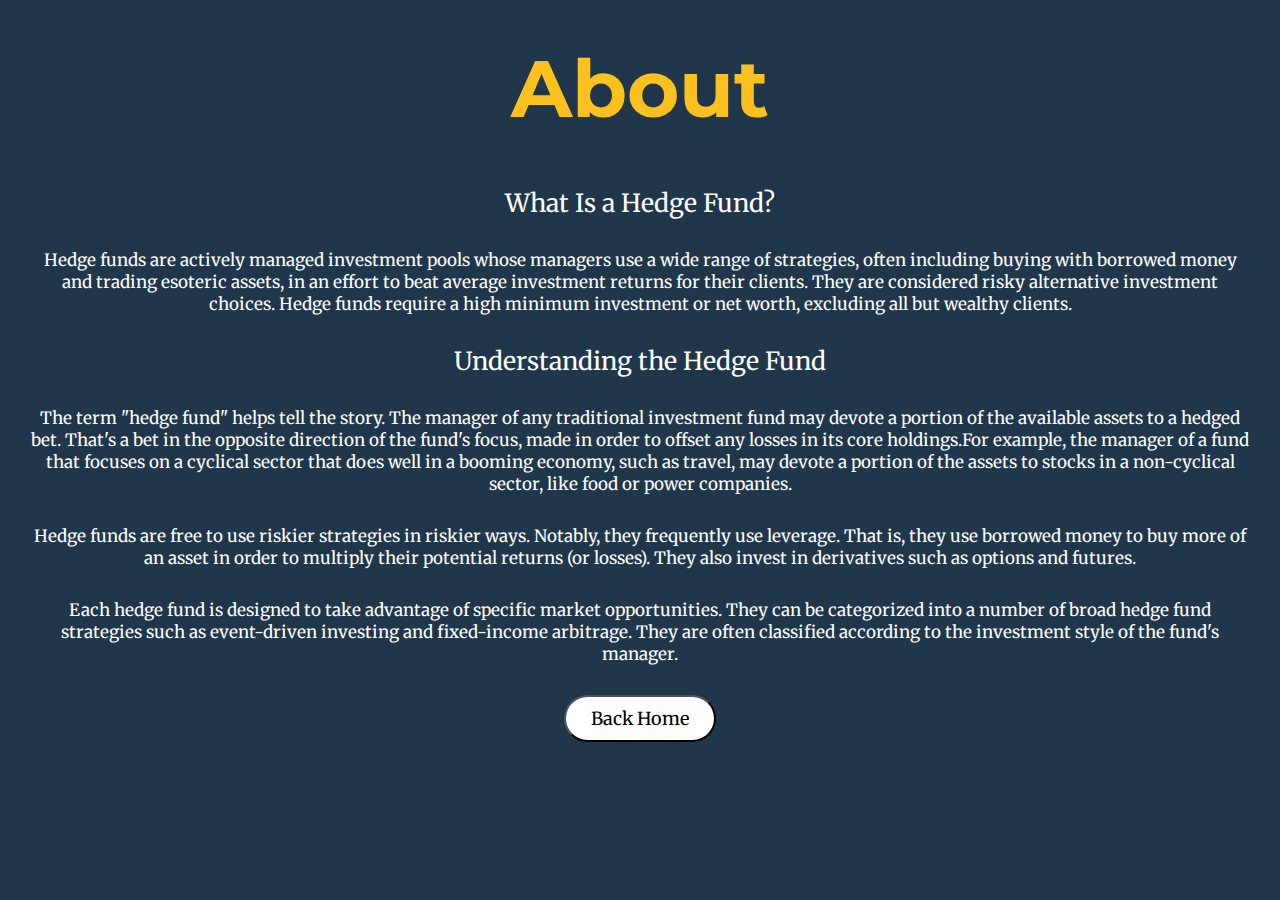
<file: about.html>
<!DOCTYPE html>
<html lang="en">
<head>
    <meta charset="UTF-8">
    <meta http-equiv="X-UA-Compatible" content="IE=edge">
    <meta name="viewport" content="width=device-width, initial-scale=1.0">
    <title>About</title>
</head>
<body>
    <style>
        @import url('https://fonts.googleapis.com/css2?family=Merriweather:wght@700&family=Nunito:wght@800&family=Roboto+Slab:wght@900&display=swap');

        @import url('https://fonts.googleapis.com/css2?family=Merriweather:wght@700&family=Montserrat:wght@900&family=Nunito:wght@800&family=Roboto+Slab:wght@900&display=swap');

        body{
            background-image: url(bg1.png);
        }
        .About{
            display: flex;
            justify-content: center;
            margin: 10px 10px 10px 10px;
            padding: 10px 10px 10px 10px;
            font-family: 'Montserrat', sans-serif;
            color: rgba(252,193,31,255);

        }
        .About>h1{
            margin: 10px 10px 10px 10px;
            padding: 10px 10px 10px 10px;
            font-size: 80px;
        }
        .content{
            display: flex;
            margin: 10px 10px 10px 10px;
            padding: 10px 10px 10px 10px;
            font-family: 'Merriweather', serif;
            text-align: center;
            justify-content: center;
            color: white;
            font-size: 25px;
        }
        .content2{
            display: flex;
            margin: 10px 10px 10px 10px;
            padding: 10px 10px 10px 10px;
            font-family: 'Merriweather', serif;
            text-align: center;
            color: white;
            font-size:17px;
        }
        .content3{
            display: flex;
            margin: 10px 10px 10px 10px;
            padding: 10px 10px 10px 10px;
            font-family: 'Merriweather', serif;
            text-align: center;
            justify-content: center;
            color: white;
            font-size:25px;
        }
        .content4{
            display: flex;
            margin: 10px 10px 10px 10px;
            padding: 10px 10px 10px 10px;
            font-family: 'Merriweather', serif;
            text-align: center;
            justify-content: center;
            color: white;
            font-size:17px;
        }
        .content5{
            display: flex;
            margin: 10px 10px 10px 10px;
            padding: 10px 10px 10px 10px;
            font-family: 'Merriweather', serif;
            text-align: center;
            color: white;
            font-size:17px;
        }
        .content6{
            display: flex;
            margin: 10px 10px 10px 10px;
            padding: 10px 10px 10px 10px;
            font-family: 'Merriweather', serif;
            text-align: center;
            color: white;
            font-size:17px;
        }
        .btn{
            display: flex;
            /* align-self: center; */
            /* align-content: center; */
            justify-content: center;
        }
        .btn>button{
            background: white;
            margin: 10px 10px 10px 10px ;
            padding: 10px 25px 10px 25px ;
            outline: none;
            border-radius: 25px;
            font-family: 'Merriweather', serif;
            cursor: pointer;
            font-size: large;
        }
        button:hover{
            background: rgba(252,193,31,255);
        }
        @media (max-width:500px) {
    .About>h1{
        margin: 10px 10px 10px 10px;
        padding: 10px 10px 10px 10px;
        font-size: 40px;
    }
    .content{
        font-size: 12px;
    }
    .content1{
        font-size: 12px;
    }
    .content2{
        font-size: 12px;
    }
    .content3{
        font-size: 12px;
    }
    .content4{
        font-size: 12px;
    }
    .content5{
        font-size: 12px;
    }
    .content6{
        font-size: 12px;
    }
    .btn{
    display: flex;
    justify-content: center;
    }
    .btn>button{
    background: white;
    margin: 10px 10px 10px 10px ;
    padding: 10px 10px 10px 10px ;
    outline: none;
    border-radius: 25px;
    font-family: 'Merriweather', serif;
    cursor: pointer;
    font-size: small;
    }
}
    </style>
    <div class="About">
        <h1>About</h1>
    </div>
    <div class="content">
        What Is a Hedge Fund?
    </div>
    <div class="content2">
        Hedge funds are actively managed investment pools whose managers use a wide range of strategies, often including buying with borrowed money and trading esoteric assets, in an effort to beat average investment returns for their clients. They are considered risky alternative investment choices. Hedge funds require a high minimum investment or net worth, excluding all but wealthy clients.

    </div>
    <div class="content3">
        Understanding the Hedge Fund
    </div>
    <div class="content4">
        The term "hedge fund" helps tell the story. The manager of any traditional investment fund may devote a portion of the available assets to a hedged bet. That's a bet in the opposite direction of the fund's focus, made in order to offset any losses in its core holdings.For example, the manager of a fund that focuses on a cyclical sector that does well in a booming economy, such as travel, may devote a portion of the assets to stocks in a non-cyclical sector, like food or power companies.

    </div>
    <div class="content5">
        Hedge funds are free to use riskier strategies in riskier ways. Notably, they frequently use leverage. That is, they use borrowed money to buy more of an asset in order to multiply their potential returns (or losses). They also invest in derivatives such as options and futures.

    </div>
    <div class="content6">
        Each hedge fund is designed to take advantage of specific market opportunities. They can be categorized into a number of broad hedge fund strategies such as event-driven investing and fixed-income arbitrage. They are often classified according to the investment style of the fund's manager.

    </div>
    <div class="btn">
        <button id="home" onclick="home()">Back Home</button>
    </div>
    <script>
        let home=()=>{
            window.location='/'
        }
    </script>
</body>
</html>
</file>
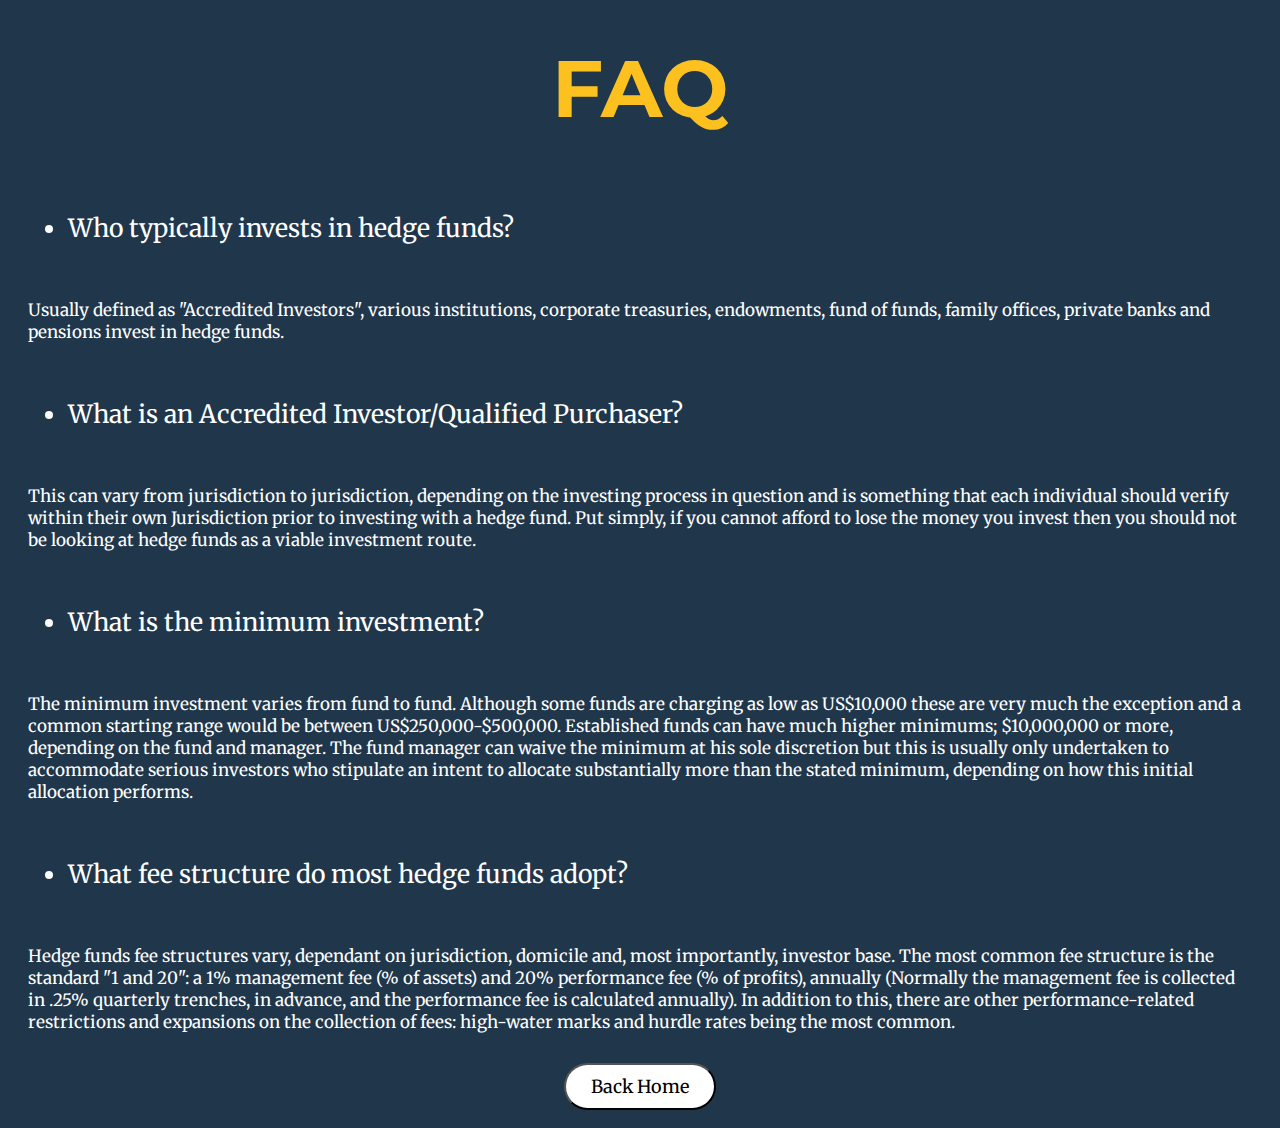
<file: faq.html>
<!DOCTYPE html>
<html lang="en">
<head>
    <meta charset="UTF-8">
    <meta http-equiv="X-UA-Compatible" content="IE=edge">
    <meta name="viewport" content="width=device-width, initial-scale=1.0">
    <title>FAQ</title>
</head>
<body>
    <style>
        @import url('https://fonts.googleapis.com/css2?family=Merriweather:wght@700&family=Nunito:wght@800&family=Roboto+Slab:wght@900&display=swap');

        @import url('https://fonts.googleapis.com/css2?family=Merriweather:wght@700&family=Montserrat:wght@900&family=Nunito:wght@800&family=Roboto+Slab:wght@900&display=swap');

        body{
            background-image: url(bg1.png);
        }
        .FAQ{
            display: flex;
            justify-content: center;
            margin: 10px 10px 10px 10px;
            padding: 10px 10px 10px 10px;
            font-family: 'Montserrat', sans-serif;
            color: rgba(252,193,31,255);

        }
        .FAQ>h1{
            margin: 10px 10px 10px 10px;
            padding: 10px 10px 10px 10px;
            font-size: 80px;
        }
        .content{
            display: flex;
            margin: 10px 10px 10px 10px;
            padding: 10px 10px 10px 10px;
            font-family: 'Merriweather', serif;
            text-align: center;
            justify-content: left;
            color: white;
            font-size: 25px;
        }
        .content2{
            display: flex;
            margin: 10px 10px 10px 10px;
            padding: 10px 10px 10px 10px;
            font-family: 'Merriweather', serif;
            text-align: left;
            color: white;
            font-size:17px;
        }
        .content3{
            display: flex;
            margin: 10px 10px 10px 10px;
            padding: 10px 10px 10px 10px;
            font-family: 'Merriweather', serif;
            text-align: left;
            justify-content: left;
            color: white;
            font-size:25px;
        }
        .content4{
            display: flex;
            margin: 10px 10px 10px 10px;
            padding: 10px 10px 10px 10px;
            font-family: 'Merriweather', serif;
            text-align: left;
            justify-content: left;
            color: white;
            font-size:17px;
        }
        .content5{
            display: flex;
            margin: 10px 10px 10px 10px;
            padding: 10px 10px 10px 10px;
            font-family: 'Merriweather', serif;
            text-align: left;
            color: white;
            font-size:25px;
        }
        .content7{
            display: flex;
            margin: 10px 10px 10px 10px;
            padding: 10px 10px 10px 10px;
            font-family: 'Merriweather', serif;
            text-align: left;
            color: white;
            font-size:25px;
        }
        .content6{
            display: flex;
            margin: 10px 10px 10px 10px;
            padding: 10px 10px 10px 10px;
            font-family: 'Merriweather', serif;
            text-align: left;
            color: white;
            font-size:17px;
        }
        .content8{
            display: flex;
            margin: 10px 10px 10px 10px;
            padding: 10px 10px 10px 10px;
            font-family: 'Merriweather', serif;
            text-align: left;
            color: white;
            font-size:17px;
        }
        .btn{
            display: flex;
            /* align-self: center; */
            /* align-content: center; */
            justify-content: center;
        }
        .btn>button{
            background: white;
            margin: 10px 10px 10px 10px ;
            padding: 10px 25px 10px 25px ;
            outline: none;
            border-radius: 25px;
            font-family: 'Merriweather', serif;
            cursor: pointer;
            font-size: large;
        }
        button:hover{
            background: rgba(252,193,31,255);
        }
        @media (max-width:500px) {
    .FAQ>h1{
        margin: 10px 10px 10px 10px;
        padding: 10px 10px 10px 10px;
        font-size: 40px;
    }
    .content{
        font-size: 12px;
    }
    .content1{
        font-size: 12px;
    }
    .content2{
        font-size: 12px;
    }
    .content3{
        font-size: 12px;
    }
    .content4{
        font-size: 12px;
    }
    .content5{
        font-size: 12px;
    }
    .content6{
        font-size: 12px;
    }
    .content7{
        font-size: 12px;
    }
    .content8{
        font-size: 12px;
    }
    .btn{
    display: flex;
    justify-content: center;
    }
    .btn>button{
    background: white;
    margin: 10px 10px 10px 10px ;
    padding: 10px 10px 10px 10px ;
    outline: none;
    border-radius: 25px;
    font-family: 'Merriweather', serif;
    cursor: pointer;
    font-size: small;
    }
}
    </style>
    <div class="FAQ">
        <h1>FAQ</h1>
    </div>
    <div class="content">
    <ul>
    <li>Who typically invests in hedge funds?</li>
    </ul> 
   </div>
    <div class="content2">
        Usually defined as "Accredited Investors", various institutions, corporate treasuries, endowments, fund of funds, family offices, private banks and pensions invest in hedge funds.
    </div>
    <div class="content3">
        <ul>
            <li>What is an Accredited Investor/Qualified Purchaser?
            </li>
        </ul>     
    </div>
    <div class="content4">
        This can vary from jurisdiction to jurisdiction, depending on the investing process in question and is something that each individual should verify within their own Jurisdiction prior to investing with a hedge fund. Put simply, if you cannot afford to lose the money you invest then you should not be looking at hedge funds as a viable investment route.
    </div>
    <div class="content5">
        <ul>
            <li>What is the minimum investment?</li>
        </ul> 
    </div>
    <div class="content6">
        The minimum investment varies from fund to fund. Although some funds are charging as low as US$10,000 these are very much the exception and a common starting range would be between US$250,000-$500,000. Established funds can have much higher minimums; $10,000,000 or more, depending on the fund and manager. The fund manager can waive the minimum at his sole discretion but this is usually only undertaken to accommodate serious investors who stipulate an intent to allocate substantially more than the stated minimum, depending on how this initial allocation performs.
    </div>
    <div class="content7">
        <ul>
            <li>What fee structure do most hedge funds adopt?</li>
        </ul> 
    </div>
    <div class="content8">
        Hedge funds fee structures vary, dependant on jurisdiction, domicile and, most importantly, investor base. The most common fee structure is the standard "1 and 20": a 1% management fee (% of assets) and 20% performance fee (% of profits), annually (Normally the management fee is collected in .25% quarterly trenches, in advance, and the performance fee is calculated annually). In addition to this, there are other performance-related restrictions and expansions on the collection of fees: high-water marks and hurdle rates being the most common.
    </div>
    <div class="btn">
        <button id="home" onclick="home()">Back Home</button>
    </div>
    <script>
        let home=()=>{
            window.location='/'
        }
    </script>
</body>
</html>
</file>
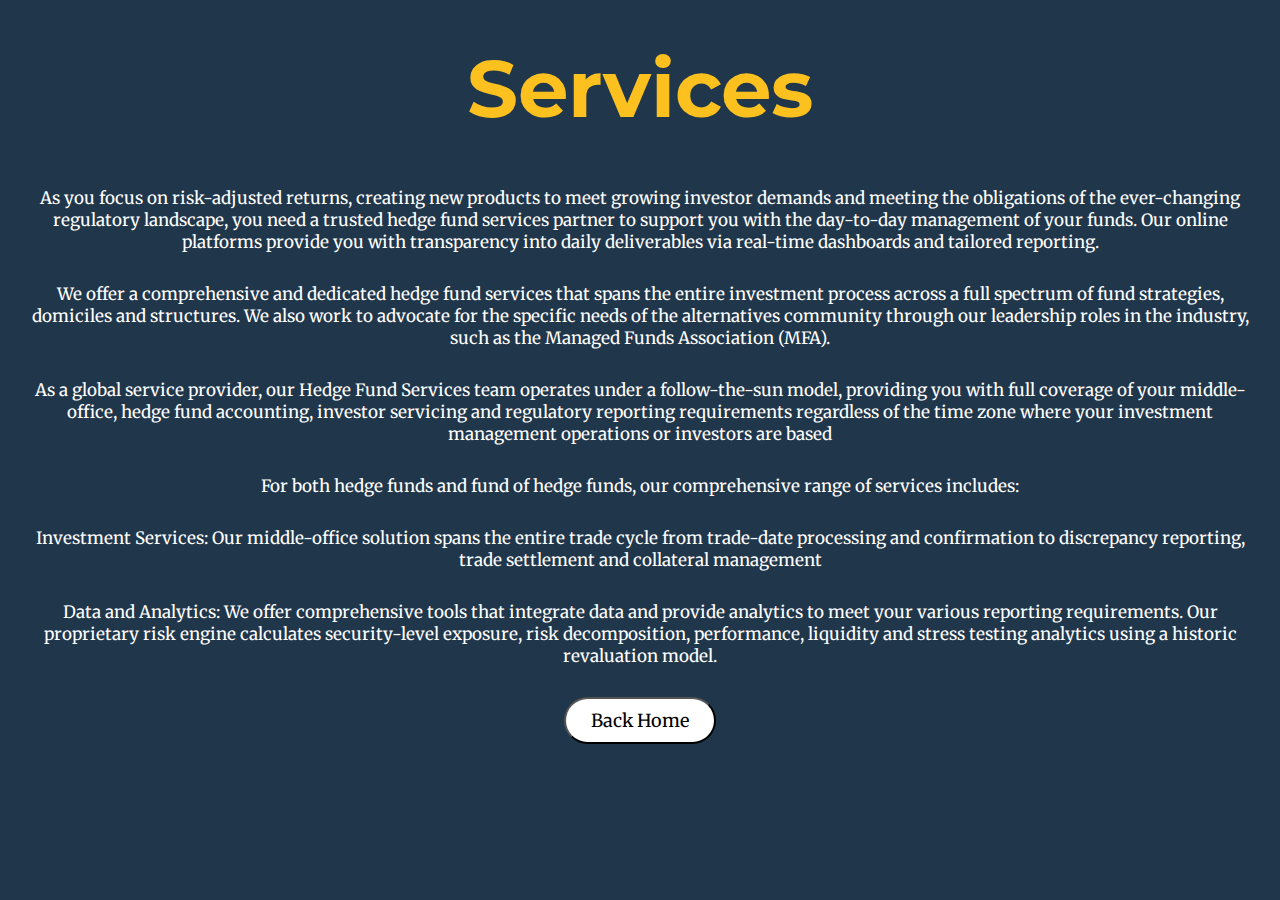
<file: services.html>
<!DOCTYPE html>
<html lang="en">
<head>
    <meta charset="UTF-8">
    <meta http-equiv="X-UA-Compatible" content="IE=edge">
    <meta name="viewport" content="width=device-width, initial-scale=1.0">
    <title>Services</title>
    <!-- <link rel="stylesheet" href="/public/servicesstyles.css" > -->
</head>
<body>
    <style>
    @import url('https://fonts.googleapis.com/css2?family=Merriweather:wght@700&family=Nunito:wght@800&family=Roboto+Slab:wght@900&display=swap');

    @import url('https://fonts.googleapis.com/css2?family=Merriweather:wght@700&family=Montserrat:wght@900&family=Nunito:wght@800&family=Roboto+Slab:wght@900&display=swap');

    body{
        background: url(bg1.png);
    }
    .services{
    display: flex;
    justify-content: center;
    margin: 10px 10px 10px 10px;
    padding: 10px 10px 10px 10px;
    font-family: 'Montserrat', sans-serif;
    color: rgba(252,193,31,255);

    }
    .services>h1{
    margin: 10px 10px 10px 10px;
    padding: 10px 10px 10px 10px;
    font-size: 80px;
    }
    .content{
    display: flex;
    margin: 10px 10px 10px 10px;
    padding: 10px 10px 10px 10px;
    font-family: 'Merriweather', serif;
    text-align: center;
    color: white;
    font-size:17px;
    }
    .content2{
    display: flex;
    margin: 10px 10px 10px 10px;
    padding: 10px 10px 10px 10px;
    font-family: 'Merriweather', serif;
    text-align: center;
    color: white;
    font-size:17px;
    }
    .content3{
    display: flex;
    margin: 10px 10px 10px 10px;
    padding: 10px 10px 10px 10px;
    font-family: 'Merriweather', serif;
    text-align: center;
    color: white;
    font-size:17px;
    }
    .content4{
    display: flex;
    margin: 10px 10px 10px 10px;
    padding: 10px 10px 10px 10px;
    font-family: 'Merriweather', serif;
    text-align: center;
    justify-content: center;
    color: white;
    font-size:17px;
    }
    .content5{
    display: flex;
    margin: 10px 10px 10px 10px;
    padding: 10px 10px 10px 10px;
    font-family: 'Merriweather', serif;
    text-align: center;
    color: white;
    font-size:17px;
    }
    .content6{
    display: flex;
    margin: 10px 10px 10px 10px;
    padding: 10px 10px 10px 10px;
    font-family: 'Merriweather', serif;
    text-align: center;
    color: white;
    font-size:17px;
    }
    .btn{
    display: flex;
    justify-content: center;
    }
    .btn>button{
    background: white;
    margin: 10px 10px 10px 10px ;
    padding: 10px 25px 10px 25px ;
    outline: none;
    border-radius: 25px;
    font-family: 'Merriweather', serif;
    cursor: pointer;
    font-size: large;
    }
    button:hover{
    background: rgba(252,193,31,255);
    }
    @media (max-width:500px) {
    .services>h1{
        margin: 10px 10px 10px 10px;
        padding: 10px 10px 10px 10px;
        font-size: 40px;
    }
    .content{
        font-size: 12px;
    }
    .content1{
        font-size: 12px;
    }
    .content2{
        font-size: 12px;
    }
    .content3{
        font-size: 12px;
    }
    .content4{
        font-size: 12px;
    }
    .content5{
        font-size: 12px;
    }
    .content6{
        font-size: 12px;
    }
    .btn{
    display: flex;
    justify-content: center;
    }
    .btn>button{
    background: white;
    margin: 10px 10px 10px 10px ;
    padding: 10px 10px 10px 10px ;
    outline: none;
    border-radius: 25px;
    font-family: 'Merriweather', serif;
    cursor: pointer;
    font-size: small;
    }
}

    </style>

    <div class="services">
        <h1>Services</h1>
    </div>
    <div class="content">
        As you focus on risk-adjusted returns, creating new products to meet growing investor demands and meeting the obligations of the ever-changing regulatory landscape, you need a trusted hedge fund services partner to support you with the day-to-day management of your funds. Our online platforms provide you with transparency into daily deliverables via real-time dashboards and tailored reporting.
    </div>
    <div class="content2">
        We offer a comprehensive and dedicated hedge fund services that spans the entire investment process across a full spectrum of fund strategies, domiciles and structures. We also work to advocate for the specific needs of the alternatives community through our leadership roles in the industry, such as the Managed Funds Association (MFA).
    </div>
    <div class="content3">
        As a global service provider, our Hedge Fund Services team operates under a follow-the-sun model, providing you with full coverage of your middle-office, hedge fund accounting, investor servicing and regulatory reporting requirements regardless of the time zone where your investment management operations or investors are based
    </div>
    <div class="content4">
        For both hedge funds and fund of hedge funds, our comprehensive range of services includes:
    </div>
    <div class="content5">
        Investment Services:
        Our middle-office solution spans the entire trade cycle from trade-date processing and confirmation to discrepancy reporting, trade settlement and collateral management
    </div>
    <div class="content6">
        Data and Analytics:
        We offer comprehensive tools that integrate data and provide analytics to meet your various reporting requirements. Our proprietary risk engine calculates security-level exposure, risk decomposition, performance, liquidity and stress testing analytics using a historic revaluation model.
    </div>
    <div class="btn">
        <button id="home" onclick="home()">Back Home</button>
    </div>
    <script>
        let home=()=>{
            window.location='/'
        }
    </script>
</body>
</html>
</file>
